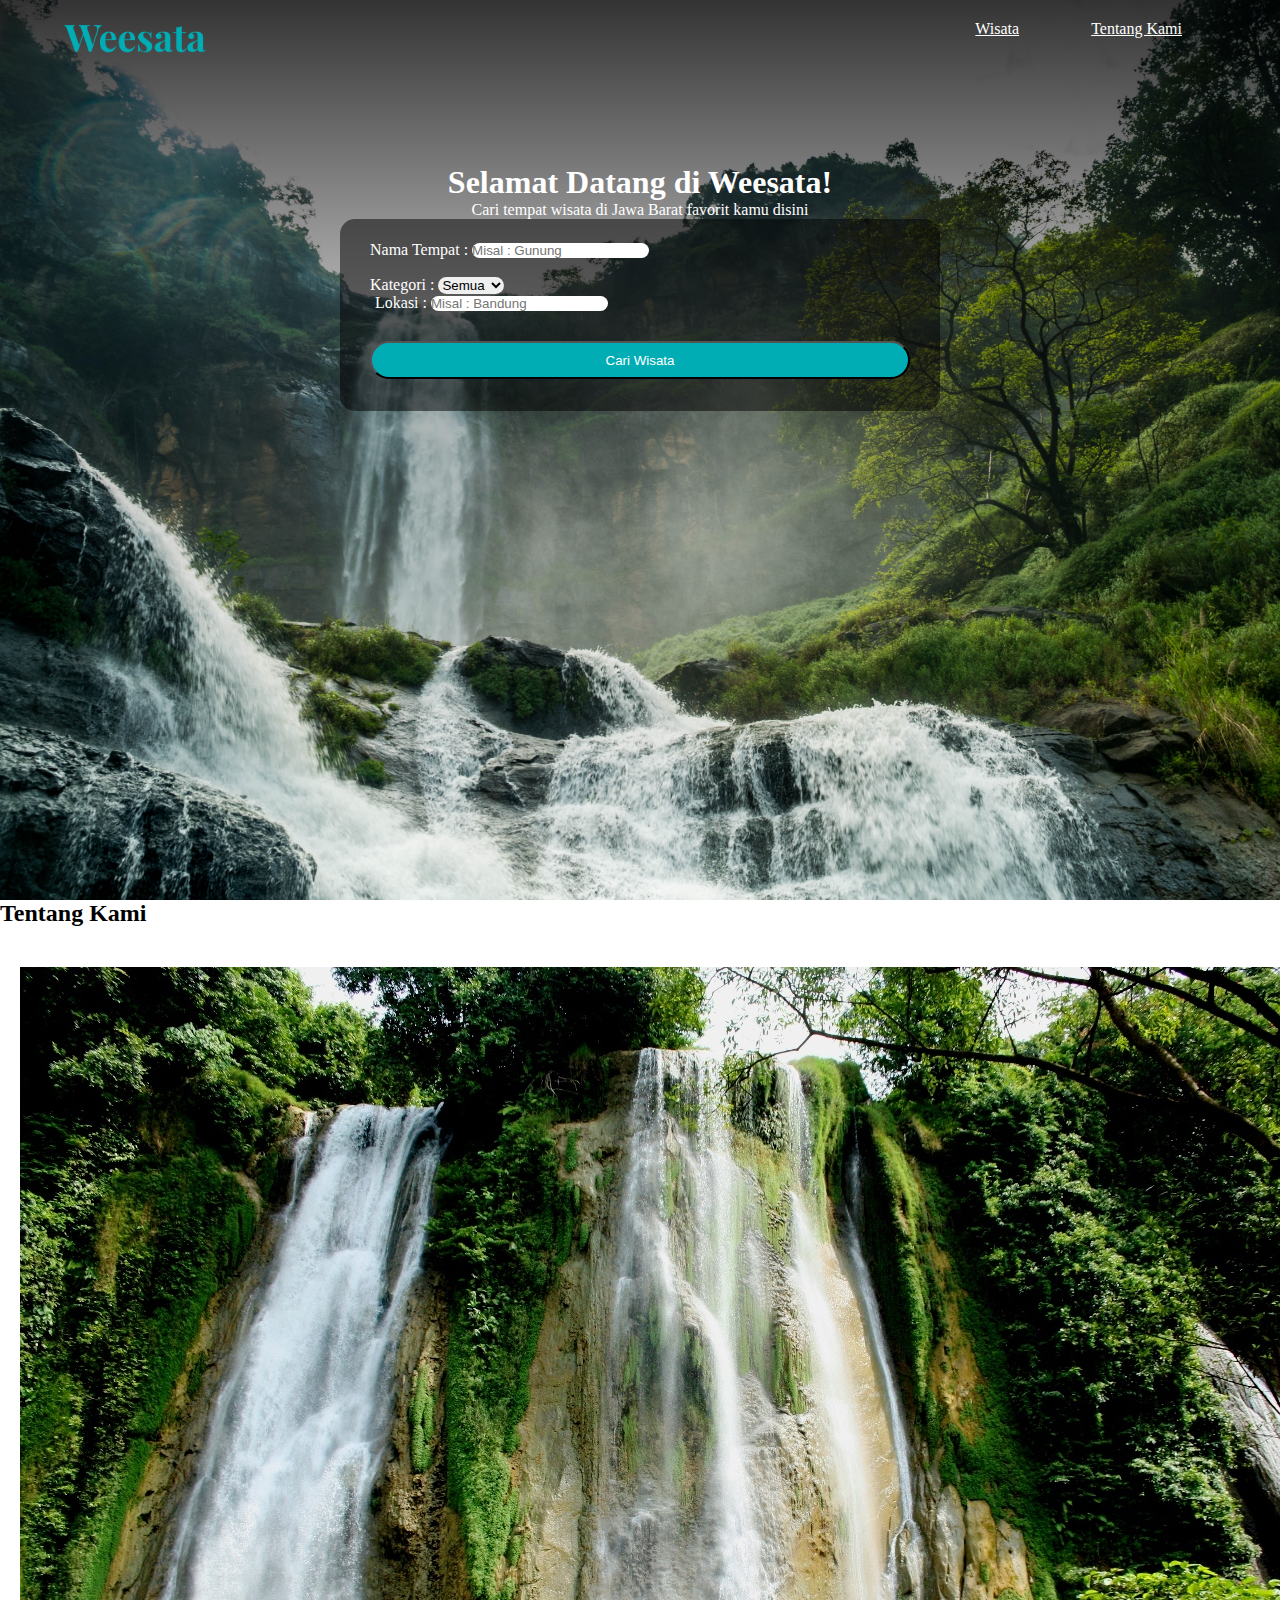
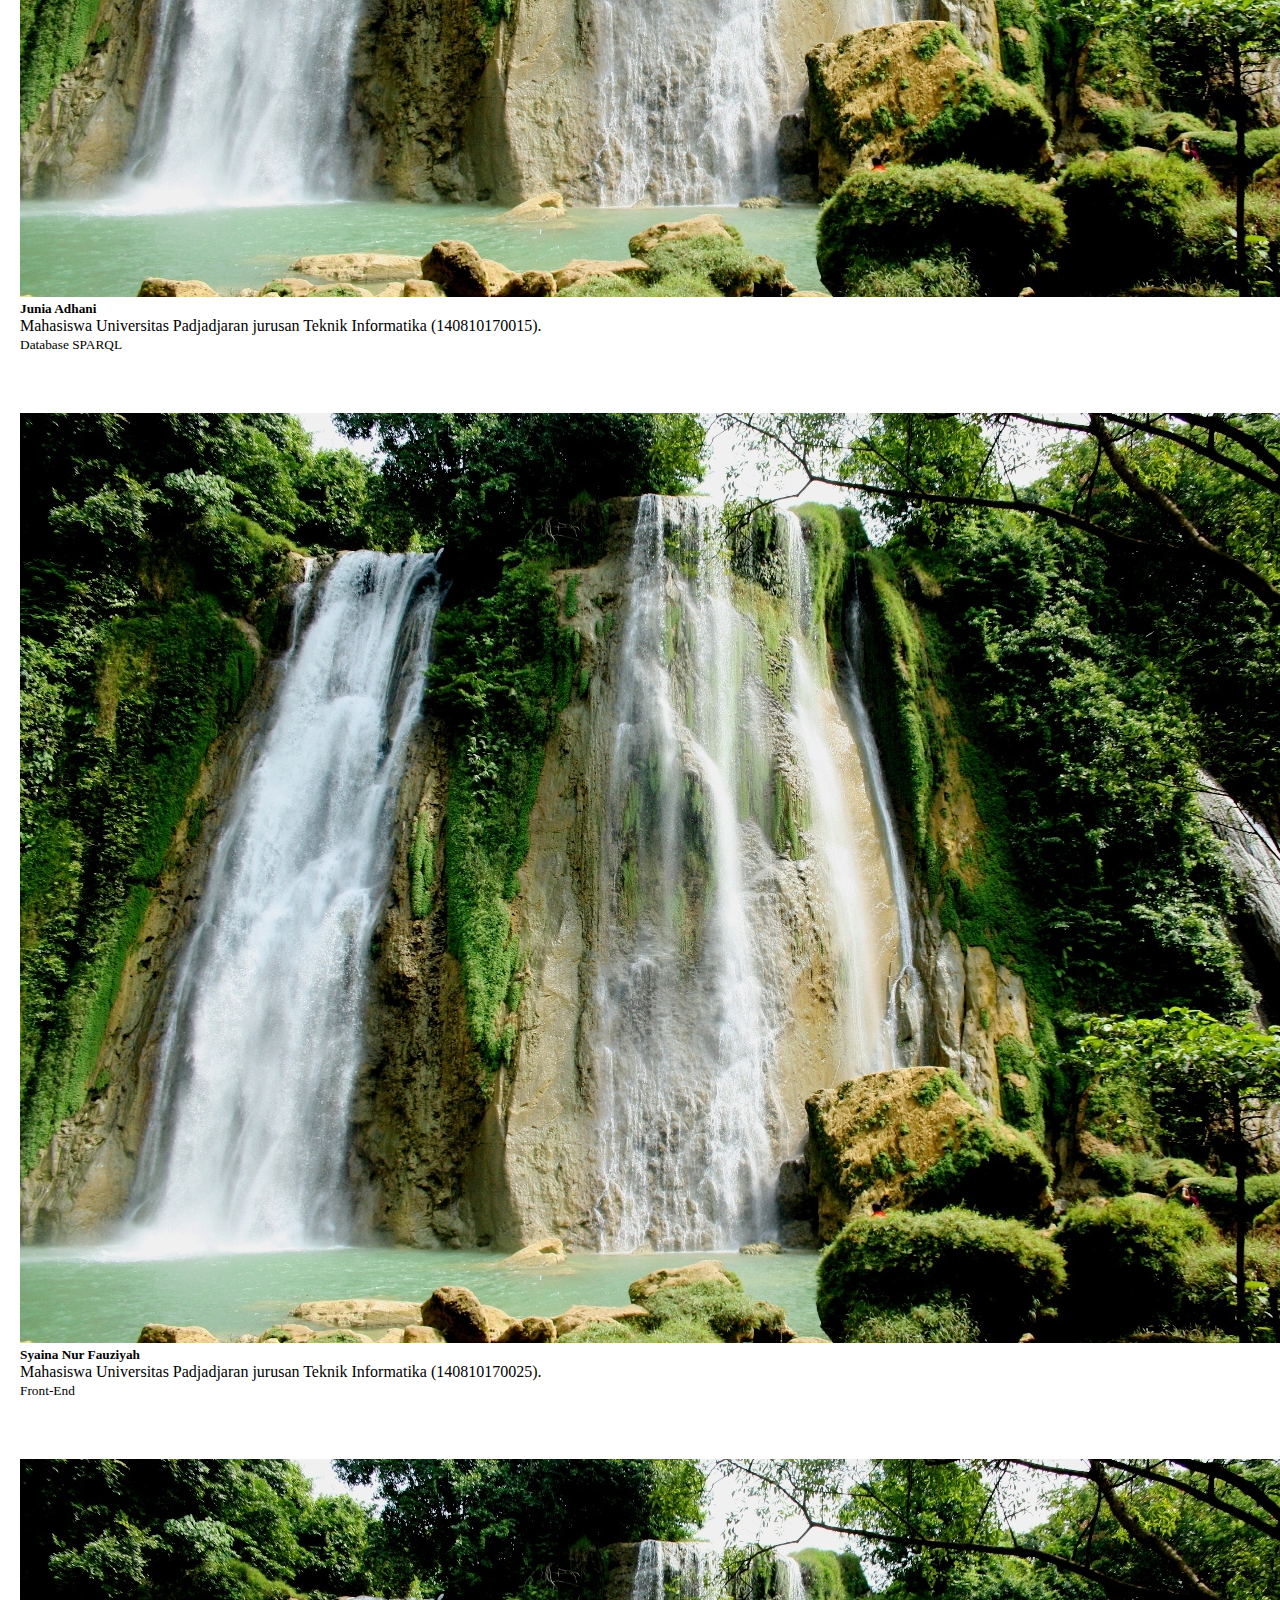
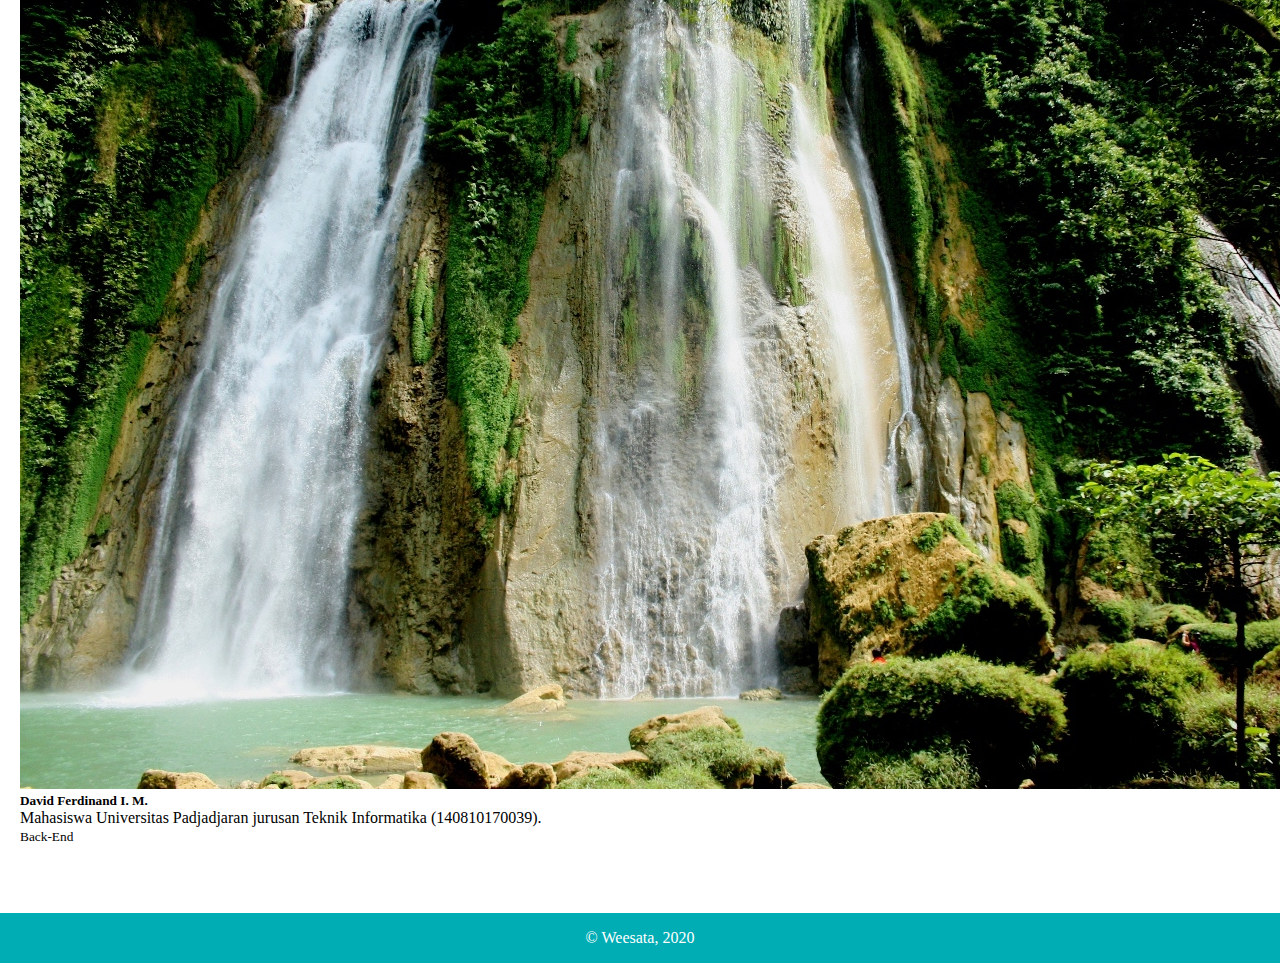
<file: layout/index.html>
<!doctype html>
<html lang="en">
  <head>
    <!-- Required meta tags -->
    <meta charset="utf-8">
    <meta name="viewport" content="width=device-width, initial-scale=1, shrink-to-fit=no">
   <!--  <meta http-equiv="refresh" content="1" >
 -->
	<link rel="stylesheet" href="css/style.css">
    <!-- Bootstrap CSS -->
    <link rel="stylesheet" href="https://stackpath.bootstrapcdn.com/bootstrap/4.5.0/css/bootstrap.min.css" integrity="sha384-9aIt2nRpC12Uk9gS9baDl411NQApFmC26EwAOH8WgZl5MYYxFfc+NcPb1dKGj7Sk" crossorigin="anonymous">
    <!-- Bootstrap FontAwesome CSS -->
    <link rel="stylesheet" href="font-awesome/css/font-awesome.min.css">
    

    <title>Hello, world!</title>
  </head>
  <body>
    <section class="header">
    	<div class="container-fluid">
          <a href=""><img src="image/logo.png" alt="" style="height: 50px; position: absolute; top: 11px;"></a>
            <nav class="nav align-self-center">
                <a class="nav-link" href="#">Wisata</a>
                <a class="nav-link mr-0" href="#about-us">Tentang Kami</a>
            </nav>
            
			<!-- <button type="button" class="link-btn" id="about-us">Tentang Kami</button>  -->
			
    	</div>
    	<h1>
    		Selamat Datang di Weesata!
    	</h1>
    	<p>Cari tempat wisata di Jawa Barat favorit kamu disini</p>
		
		<!-- <div class="container-fluid search-container"> -->
        <form action="" class="form-container">
            <div class="input-group">
                <div class="col no-padding">
                    <label class="my-1 mr-2" >Nama Tempat :</label>
                    <input type="text" class="form-control" placeholder="Misal : Gunung">
                </div>
            </div>

            <div class="input-group space padding-top-15">
                <div class="col no-padding padding-right-15">
                    <label class="my-1 mr-2" for="inlineFormCustomSelectPref">Kategori :</label>
                      <select class="custom-select border-radius" id="inlineFormCustomSelectPref">
                        <option selected>Semua</option>
                        <option value="Alam">Alam</option>
                        <option value="Kuliner">Kuliner</option>
                        <option value="Sejarah">Sejarah</option>
                        <option value="Indoor">Indoor</option>
                      </select>
                </div>
                <div class="col no-padding padding-left-15">
                    <label class="my-1 mr-2">Lokasi :</label>
                    <input type="text" class="form-control" placeholder="Misal : Bandung">
                </div>
            </div> 
           <!--  <div class="input-group form-group padding-top-15">
                <label for="formControlRange">Harga :</label>
                <input type="range" class="form-control-range" id="formControlRange">
            </div> -->
           <!--  <div class="input-group">
                <div class="col no-padding">
                   <button class="btn" type="submit" id="button-addon2">Cari</button>
                </div>
            </div> 
 -->
            <div class="input-group">
                <div class="col no-padding padding-top-15">
                     <button type="submit" class="btn btn-custom">Cari Wisata</button>
                </div>
            </div> 
         

           <!--  <div class="">
                <button class="btn" type="submit" id="button-addon2">Cari</button>
            </div>   -->
        </form>
			 
		<!-- </div> -->

        <!-- <button class="btn"><i class="fa fa-chevron-down" aria-hidden="true"></i></button> -->
    	
    </section>

    <section id="about-us">
        <div class="container">
            <h2 class="text-center my-4">Tentang Kami</h2>
            <div class="card-deck">
                  <div class="card">
                    <img class="card-img-top" src="image/curug-cikaso-3.jpg" alt="Card image cap">
                    <div class="card-body">
                      <h5 class="card-title">Junia Adhani</h5>
                      <p class="card-text">Mahasiswa Universitas Padjadjaran jurusan Teknik Informatika (140810170015).</p>
                      <p class="card-text"><small class="text-muted">Database SPARQL</small></p>
                    </div>
                     </div>
                  <div class="card">
                    <!-- 239x200 -->
                    <img class="card-img-top" src="image/curug-cikaso-3.jpg" alt="Card image cap">
                    <div class="card-body">
                      <h5 class="card-title">Syaina Nur Fauziyah</h5>
                      <p class="card-text">Mahasiswa Universitas Padjadjaran jurusan Teknik Informatika (140810170025).</p>
                      <p class="card-text"><small class="text-muted">Front-End</small></p>
                    </div>
                  </div>
                  <div class="card">
                    <img class="card-img-top" src="image/curug-cikaso-3.jpg" alt="Card image cap">
                    <div class="card-body">
                      <h5 class="card-title">David Ferdinand I. M.</h5>
                      <p class="card-text">Mahasiswa Universitas Padjadjaran jurusan Teknik Informatika (140810170039).</p>
                      <p class="card-text"><small class="text-muted">Back-End</small></p>
                    </div>
                  </div>
            </div>
        </div>
    </section>

    <footer>
        <div class="container">
            &copy; Weesata, 2020
        </div>
    </footer>

    <!-- Optional JavaScript -->
    <!-- jQuery first, then Popper.js, then Bootstrap JS -->
    <script src="https://code.jquery.com/jquery-3.5.1.slim.min.js" integrity="sha384-DfXdz2htPH0lsSSs5nCTpuj/zy4C+OGpamoFVy38MVBnE+IbbVYUew+OrCXaRkfj" crossorigin="anonymous"></script>
    <script src="https://cdn.jsdelivr.net/npm/popper.js@1.16.0/dist/umd/popper.min.js" integrity="sha384-Q6E9RHvbIyZFJoft+2mJbHaEWldlvI9IOYy5n3zV9zzTtmI3UksdQRVvoxMfooAo" crossorigin="anonymous"></script>
    <script src="https://stackpath.bootstrapcdn.com/bootstrap/4.5.0/js/bootstrap.min.js" integrity="sha384-OgVRvuATP1z7JjHLkuOU7Xw704+h835Lr+6QL9UvYjZE3Ipu6Tp75j7Bh/kR0JKI" crossorigin="anonymous"></script>
  </body>
</html>
</file>
<file: layout/css/style.css>
@import url('https://fonts.googleapis.com/css2?family=Lobster&display=swap');
@import url('https://fonts.googleapis.com/css2?family=Playfair+Display:wght@700&display=swap');

* {
	padding: 0;
	margin: 0;
}

.header {
	height: 100vh;
	background-image: linear-gradient(rgba(0,0,0,0.8), rgba(0,0,0,0.3), rgba(0,0,0,0.1), rgba(0,0,0,0)), url(../image/pangandaran-3.jpg);
	background-size: cover;
	background-position: center; 
	background-attachment: fixed;
}

.no-image {
	background-image:none;
}
/*
section {
	height: 100vh;
}
*/
.header .container-fluid {
	padding-top: 20px;
	width: 90%;
	max-width: 1200px;
	margin: auto;
}

.header-container {
	width: 90%;
	max-width: 1200px;
	margin: auto;
}

header {
	background: #00adb5;
	height: 60px;
	vertical-align: middle;
	line-height: 60px;
	margin-bottom: 2rem;
}

.header h1, .header p {
	color: white;
	text-align: center;
}

.header h1 {
	padding-top: 9rem;	
}

.logo {
	font-family: 'Playfair Display', serif;
	font-size: 2rem;
	color: #00adb5;
	text-decoration: none;
}

.logo:hover {
	text-decoration: none;
	color: #008a90;
}

.nav {
	float: right;
}

.link {
	color: #fff;
	margin: 0 10px;
	padding: 0 15px;
	text-decoration: none;
}

.link:hover {
	color: #000;
	text-decoration: none;
}

.nav-link {
	color: #fff;
	padding: .5em 1.5rem !important;
	margin: 0 10px; 
}

.nav-link:hover {
	color: #fff;
	background: #000;
	border-radius: 30px;
}

.link-btn {
	margin: 0;
	color: #ffffff;
	background: #000;
	border-radius: 30px;
	/*border: 1px solid #fff;*/ 
	border: none;
	padding: 8px 20px;
	outline: none !important;
	font-size: 15px;
}

.link-btn:hover {
	color: #000;
	background: #fff;
}

.form-container {
	background: rgba(0,0,0,0.5);
	width: 90%;
	max-width: 600px ;
	margin: auto;
	padding: 20px 0 30px 0;
	border-radius: 15px;
}

.header .input-group {
	width: 90%;
	/*max-width: 500px ;*/
	margin: auto;
	border: none;
	border-radius: 30px;
	padding: 2px;
}

.header .form-control, .header .input-group-text {
	
	border: none;
	border-radius: 30px;
}

.border-radius {
	border: none;
	border-radius: 30px !important;
}

.header .input-group-text {
	background: #000000;
	border-radius: 30px;
	color: #ffffff;
	padding: 0 25px;
	text-align: center;
}

.no-padding {
	padding: 0 !important;
}

.no-padding span {
	padding-left: 10px;
}

.padding-left-15 {
	padding-left: 5px !important;
}

.padding-right-15 {
	padding-right: 5px !important;
}

.padding-top-15 {
	padding-top: 15px !important;
}


.input-group {
	color: #fff;
}

.btn-custom {
	color: #fff !important;
	background: #00adb5 !important;
	width: 100% !important;
	margin-top: 10px !important;
	border-radius: 30px !important;
	padding: .6rem !important;
}

.btn-primary {
	background: #00adb5 !important;
	color: #fff;
}

.btn-custom:hover {
	background: #008a90 !important;
	color: #fff !important;
}

.btn-primary:hover {
	background: #008a90 !important;
	color: #fff !important;
}


.fa-chevron-down {
	color: #fff !important;
	font-size: 2em !important;
	position: absolute;
	bottom: 10px;
	text-align: center !important;
}

.align-center {
	align-items: center !important;
}

footer {
	height: auto;
	text-align: center;
	padding: 1rem;
	background: #00adb5;
	margin-top: 3rem;
	color: #fff;
}

.width-100 {
	width: 100%;
}

/*================== BLOG LAYOUT =====================*/
.leftcolumn {
  margin: auto;
  width: 75%;
}

/* Right column */
.rightcolumn {
  float: left;
  width: 25%;
  padding-left: 20px;
}

/* Fake image */
.fakeimg {
  background-color: #aaa;
  width: 100%;
  background-size: cover;
  height: 100%;
  padding: 20px;
}

/* Add a card effect for articles */
.card {
  background-color: white;
  padding: 20px;
  margin-top: 20px;
}

/* Clear floats after the columns */
.row:after {
  content: "";
  display: table;
  clear: both;
}

/* Footer */
.footer {
  padding: 20px;
  text-align: center;
  background: #ddd;
  margin-top: 20px;
}

/* Responsive layout - when the screen is less than 800px wide, make the two columns stack on top of each other instead of next to each other */
@media screen and (max-width: 800px) {
  .leftcolumn, .rightcolumn {
    width: 100%;
    padding: 0;
  }
}

table td {
	padding: 3px;
}
</file>
